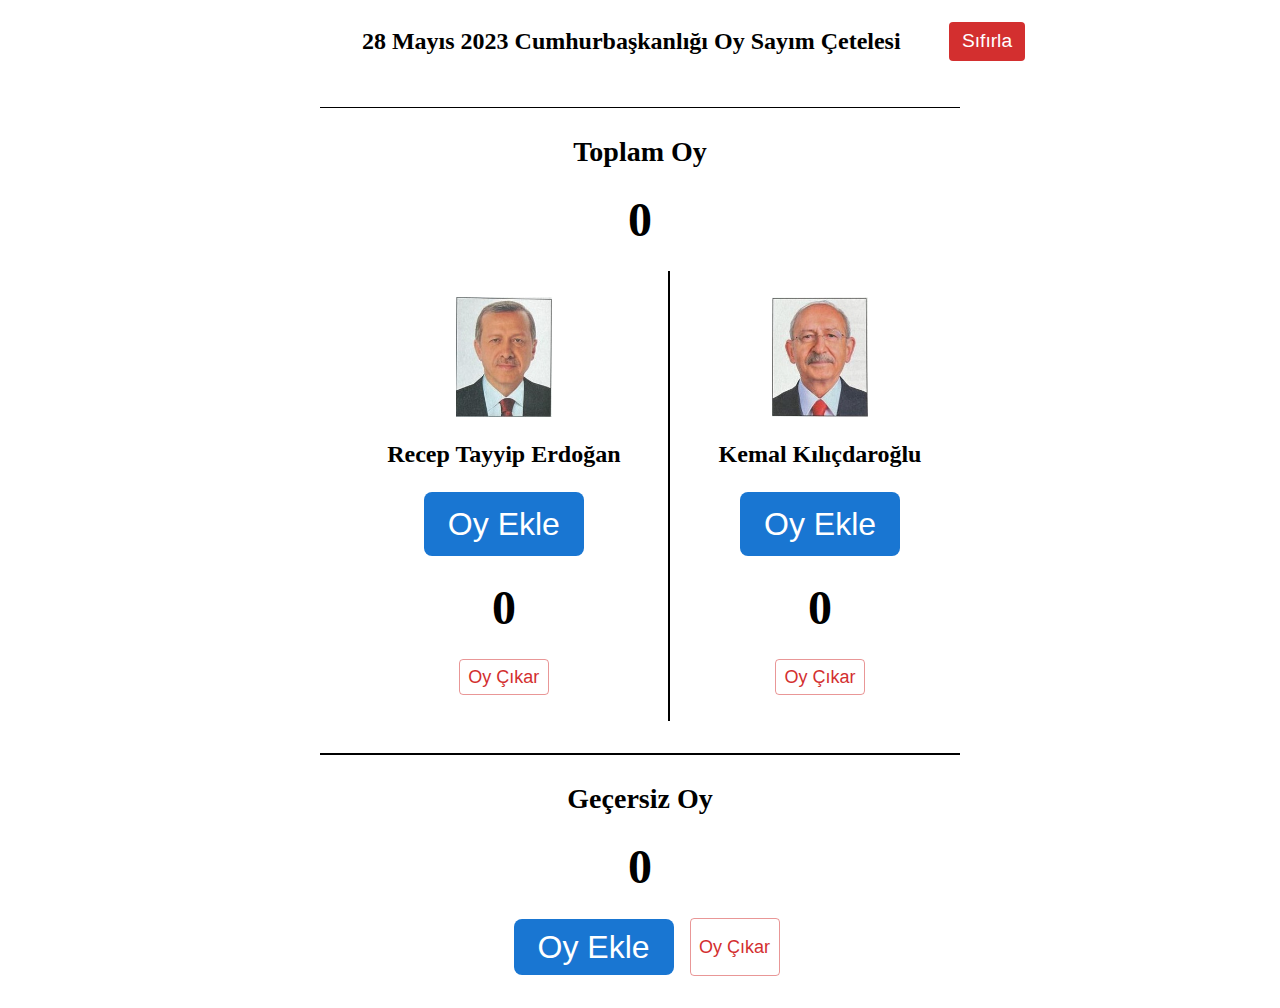
<file: index.html>
<head>
    <meta charset="UTF-8">
    <meta http-equiv="X-UA-Compatible" content="IE=edge">
    <meta name="viewport" content="width=device-width, initial-scale=1.0">
    <title>Cumhurbaşkanlığı Oy Sayım Çetelesi</title>
    <link rel="stylesheet" href="main.css">
    <script src="main.js"></script>
</head>
<body>

    <div class="container-h">
        <h2>28 Mayıs 2023 Cumhurbaşkanlığı Oy Sayım Çetelesi</h2>
        <button class="reset-button" onclick="reset()">Sıfırla</button>
    </div>

    <hr>
    <h3 style="font-weight: 700; margin-bottom: 0.5em;">Toplam Oy </h3>
    <p class="oy-sayısı" id="counter4">0</p>

    <div class="container-h">
        <div class="container-v" style="margin-left: 30%;">
            <img src="Erdogan.png" class="img">
            <p style="font-size: 1.5em; font-weight: bolder;">Recep Tayyip Erdoğan</p>
            <button class="oy-ekle" onclick="incrementR()">Oy Ekle</button>
            <p class="oy-sayısı" id="counter">0</p>
            <button class="oy-çıkar" onclick="decrementR()">Oy Çıkar</button>
    
        </div>
        <div class="vertical-line"></div>
        <div class="container-v">
            <img src="Kilicdaroglu.png" class="img">
            <p style="font-size: 1.5em; font-weight: bolder;">Kemal Kılıçdaroğlu</p>
            <button class="oy-ekle" onclick="incrementK()">Oy Ekle</button>
            <p class="oy-sayısı" id="counter2">0</p>
            <button class="oy-çıkar" onclick="decrementK()">Oy Çıkar</button>
        </div>
    </div>
    <hr>
    <h3 style="font-weight: 700; margin-bottom: 0.5em;">Geçersiz Oy </h3>
    <p class="oy-sayısı" id="counter3">0</p>
    <div class="container-h" style="margin-left: 40%; gap: 1em;">
        <button class="oy-ekle" style="height: 1.75em; " onclick="incrementG()">Oy Ekle</button>
        <button class="oy-çıkar" style="height: 3.25em; "  onclick="decrementG()">Oy Çıkar</button>
    </div>
    

</body>
</file>
<file: main.css>
* {
  box-sizing: border-box;
}


.container-h {
  display: flex;
  gap: 3em;
  align-items: center;
  margin-bottom: 2em;
}

.container-v {
  display: flex;
  flex-direction: column; 
  align-items: center;
}



h2 {
  margin-left: 28%;
}
h3 {
  font-size: 1.75em;
  text-align: center;
}
.reset-button {
  background-color:rgb(211, 47, 47);
  position: relative;
  color: white;
  font-size: larger;
  border-radius: 4px;
  width: 4em;
  height: 2em;
  border: none;

}

.oy-ekle {
  background-color: rgb(25, 118, 210);
  color: white;
  width: 5em;
  height: 2em;
  font-size: xx-large;
  border-radius: 8px;
  border: none;
}

.oy-sayısı {
  font-size: 3em;
  font-weight: bolder;
  text-align: center;
  margin-top: 0.5em;
  margin-bottom: 0.5em;
}
.oy-çıkar {
  border: 1px solid rgba(211, 47, 47, 0.5);
  color: rgb(211, 47, 47);
  background-color: transparent;
  border-radius: 4px;
  width: 5em;
  height: 2em;
  font-size: large;
  font-weight: 200;
}

hr {
  border: none; /* Remove the default line */
  height: 1.5px; /* Set the height to make it thick */
  background-color: #000; /* Set the line color (replace with your desired color) */
  width: 40em; /* Set the specific width of the line */
  margin: 0 auto; /* Center the line horizontally (if needed) */
}

.vertical-line {
  width: 2px;
  height: 50vh; 
  background-color: #000; 
  position: relative;
  transform: translateX(-50%);
}


.img {
  width: 6em;
  height: 7.5em;
}
</file>
